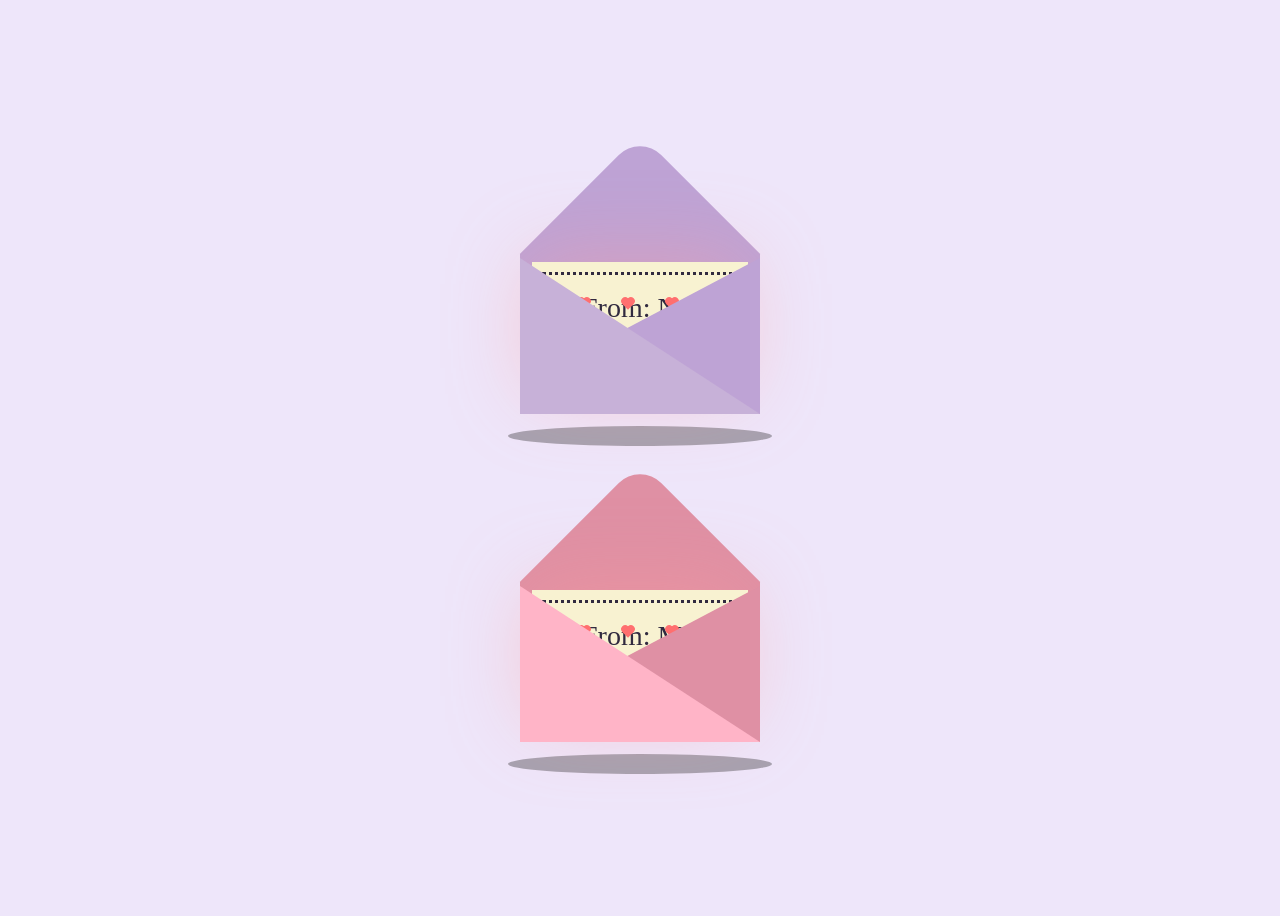
<file: index.html>
<!DOCTYPE html>
<html lang="en">
  <head>
    <meta charset="UTF-8" />
    <meta name="viewport" content="width=device-width, initial-scale=1.0" />
    <link rel="stylesheet" href="mothersday.css" />
    <script src="https://cdnjs.cloudflare.com/ajax/libs/jquery/3.5.1/jquery.min.js"></script>
    <title>Mother's Day</title>
  </head>
  <body>

  <div class="grid-container">
  <!--Nat's-->
  <div class="container1 bot-margin">  
    <div class="floating">
      <div class="envelope1"></div>
      <div class="front1"></div>
        <a href="natLetter.html"><div class="card1">
          <div class="text"><br>From: Nat </div>
          <div class="heart1"></div>
        </div></a>
        <div class="hearts">
          <div class="one"></div>
          <div class="two"></div>
          <div class="three"></div>
          <div class="four"></div>
          <div class="five"></div>
        </div>
      </div>
      <div class="shadow"></div>
    </div>

<!--Madi's-->

<div class="container2">  
  <div class="floating">
    <div class="envelope2"></div>
    <div class="front2"></div>
      <a href="madiLetter.html"><div class="card2">
        <div class="text"><br>From: Madi </div>
        <div class="heart2"></div>
      </div></a>
      <div class="hearts">
        <div class="one"></div>
        <div class="two"></div>
        <div class="three"></div>
        <div class="four"></div>
        <div class="five"></div>
      </div>
    </div>
    <div class="shadow"></div>
  </div>
</div>
</div>

    <script src="letter.js"></script>
  </body>
</html>
</file>
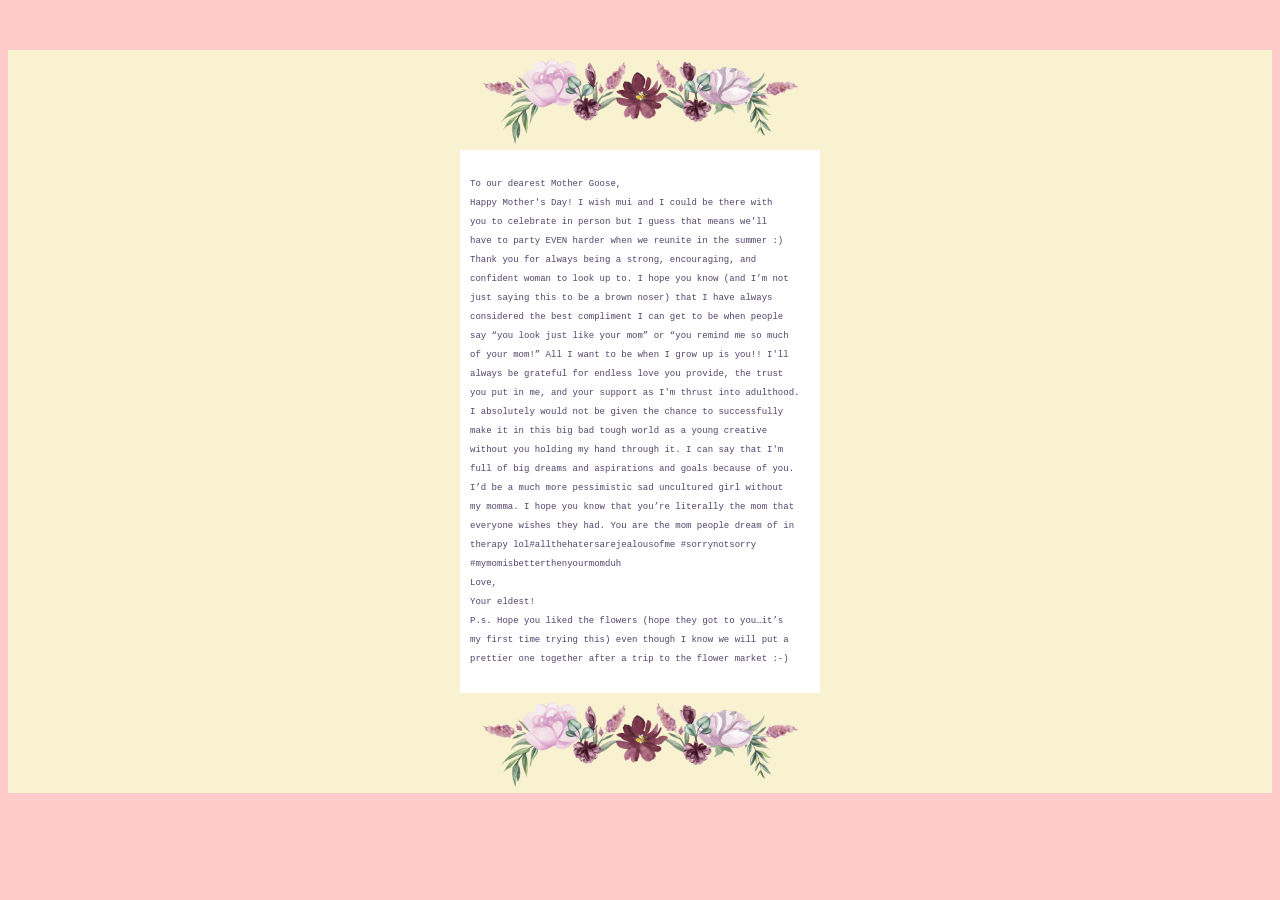
<file: madiLetter.html>
<!DOCTYPE html>
<html lang="en">
  <head>
    <meta charset="UTF-8" />
    <meta name="viewport" content="width=device-width, initial-scale=1.0" />
    <link rel="stylesheet" href="madiLetter.css" />
    <title>Mother's Day - Madi's Letter</title>
  </head>
  <body>
    <div class="container">
        <div class="decoration"></div>
        <div class="letter-typing">
            <p>To our dearest Mother Goose,</p>
            <p>Happy Mother's Day! I wish mui and I could be there with </p>
            <p>you to celebrate in person but I guess that means we'll </p>
            <p>have to party EVEN harder when we reunite in the summer :) </p>
            <p>Thank you for always being a strong, encouraging, and </p>
            <p>confident woman to look up to. I hope you know (and I’m not </p> 
            <p>just saying this to be a brown noser) that I have always </p>
            <p>considered the best compliment I can get to be when people </p>
            <p>say “you look just like your mom” or “you remind me so much </p>
            <p>of your mom!” All I want to be when I grow up is you!! I'll </p>
            <p>always be grateful for endless love you provide, the trust </p>
            <p>you put in me, and your support as I'm thrust into adulthood. </p>
            <p>I absolutely would not be given the chance to successfully </p>
            <p>make it in this big bad tough world as a young creative </p>
            <p>without you holding my hand through it. I can say that I'm </p>
            <p>full of big dreams and aspirations and goals because of you. </p>
            <p>I’d be a much more pessimistic sad uncultured girl without </p>
            <p>my momma. I hope you know that you’re literally the mom that </p>
            <p>everyone wishes they had. You are the mom people dream of in </p>
            <p>therapy lol#allthehatersarejealousofme #sorrynotsorry </p>
            <p>#mymomisbetterthenyourmomduh </p> 
            <p>Love, </p>
            <p>Your eldest! </p>
            <p>P.s. Hope you liked the flowers (hope they got to you…it’s </p>
            <p>my first time trying this) even though I know we will put a </p>
            <p>prettier one together after a trip to the flower market :-))</p>

            
        </div>
        <div class="decoration"></div>
    </div>
  </body>
</html>
</file>
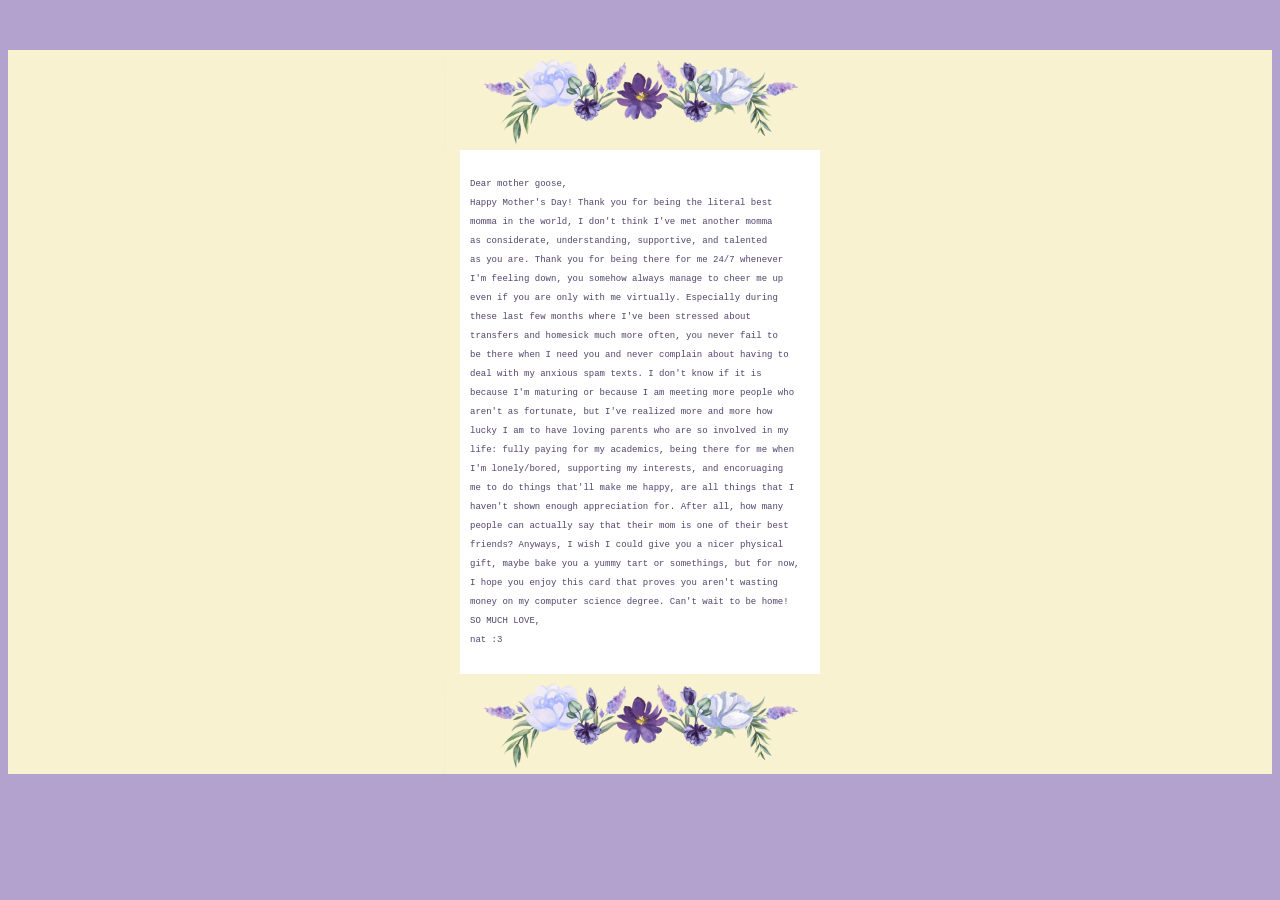
<file: natLetter.html>
<!DOCTYPE html>
<html lang="en">
  <head>
    <meta charset="UTF-8" />
    <meta name="viewport" content="width=device-width, initial-scale=1.0" />
    <link rel="stylesheet" href="natLetter.css" />
    <title>Mother's Day - Nat's Letter</title>
  </head>
  <body>
    <div class="container">
        <div class="decoration"></div>
        <div class="letter-typing">
            <p>Dear mother goose,</p>
            <p>Happy Mother's Day! Thank you for being the literal best </p>
            <p>momma in the world, I don't think I've met another momma </p>
            <p>as considerate, understanding, supportive, and talented </p>
            <p>as you are. Thank you for being there for me 24/7 whenever </p>
            <p>I'm feeling down, you somehow always manage to cheer me up </p> 
            <p>even if you are only with me virtually. Especially during </p>
            <p>these last few months where I've been stressed about </p>
            <p>transfers and homesick much more often, you never fail to </p>
            <p>be there when I need you and never complain about having to </p>
            <p>deal with my anxious spam texts. I don't know if it is </p>
            <p>because I'm maturing or because I am meeting more people who </p>
            <p>aren't as fortunate, but I've realized more and more how </p>
            <p>lucky I am to have loving parents who are so involved in my </p>
            <p>life: fully paying for my academics, being there for me when </p>
            <p>I'm lonely/bored, supporting my interests, and encoruaging </p>
            <p>me to do things that'll make me happy, are all things that I </p>
            <p>haven't shown enough appreciation for. After all, how many </p>
            <p>people can actually say that their mom is one of their best </p>
            <p>friends? Anyways, I wish I could give you a nicer physical </p>
            <p>gift, maybe bake you a yummy tart or somethings, but for now, </p> 
            <p>I hope you enjoy this card that proves you aren't wasting </p>
            <p>money on my computer science degree. Can't wait to be home!</p>
            <p>SO MUCH LOVE,
            <p>nat :3</p>
        </div>
        <div class="decoration"></div>
    </div>
  </body>
</html>
</file>
<file: mothersday.css>
body {
  display: flex;
  justify-content: center;
  align-items: center;
  height: 100vh;
  background-color: #eee6fa;
}

.grid-container {
  display: grid;
}

.container1, .container2 {
  position: relative;
}

.bot-margin {
  margin-bottom: 168px;
}

.floating {
  position: relative;
  top: 40px;
  cursor: pointer;
  animation: up 3s linear infinite;
}

@keyframes up {
  0%, 100% {
    transform: translateY(0);
  }
  50% {
    transform: translateY(-24px);
  }
}

.envelope1, .envelope2 {
  position: relative;
  width: 240px;
  height: 160px;
  background-color: #bea3d5; 
}

.envelope1:before, .envelope2:before {
  content: "";
  position: absolute;
  width: 170px;
  height: 170px;
  transform: rotate(45deg);
  top: -85px;
  left: 35px;
  border-radius: 30px 0 0 0;
  background-color: inherit;
}

.card1, .card2 {
  position: absolute;
  background-color: #f8f2d1;
  width: 216px;
  height: 136px;
  top: 8px;
  left: 12px;
  box-shadow: -4px -4px 80px rgba(255, 155, 155, 0.4);
}

.card1:before, .card2:before {
  content: "";
  position: absolute;
  border: 3px dotted #312a3f;
  width: 192px;
  height: 112px;
  left: 10px;
  top: 10px;
}

.text {
  position: absolute;
  font-family: "Brush Script MT", cursive;
  font-size: 28px;
  text-align: center;
  line-height: 20px;
  top: 16px;
  left: 50px;
  color: #312a3f;
}

.heart1, .heart2 {
  background-color: rgb(246, 153, 156);
  display: inline-block;
  height: 24px;
  margin: 0 8px;
  position: relative;
  top: 94px;
  left: 88px;
  transform: rotate(-45deg);
  width: 24px;
}

.heart2 {
  background-color: rgb(194, 164, 216);
}

.heart1:before, .heart1:after,
.heart2:before, .heart2:after {
  content: "";
  background-color: inherit;
  border-radius: 60%;
  height: 24px;
  position: absolute;
  width: 24px;
}

.heart1:before, .heart2:before {
  top: -12px;
  left: 0;
}

.heart1:after, .heart2:after {
  left: 12px;
  top: 0;
}

.hearts {
  position: absolute;
}

.one, .two, .three, .four, .five {
  background-color: rgb(255, 111, 111);
  display: inline-block;
  height: 8px;
  margin: 0 8px;
  position: relative;
  transform: rotate(-45deg);
  width: 8px;
  bottom: 120px;
}

.one:before, .one:after,
.two:before, .two:after,
.three:before, .three:after,
.four:before, .four:after,
.five:before, .five:after {
  content: "";
  background-color: rgb(255, 111, 111);
  border-radius: 50%;
  height: 8px;
  position: absolute;
  width: 8px;
}

.one:before, .two:before, .three:before, .four:before, .five:before {
  top: -4px;
  left: 0;
}

.one:after, .two:after, .three:after, .four:after, .five:after {
  left: 4px;
  top: 0;
}

.one {
  left: 8px;
  animation: heart 1s ease-out infinite;
}

.two {
  left: 24px;
  animation: heart 3s ease-out infinite;
}

.three {
  left: 40px;
  animation: heart 1.5s ease-out infinite;
}

.four {
  left: 56px;
  animation: heart 2.2s ease-out infinite;
}

.five {
  left: 72px;
  animation: heart 1.7s ease-out infinite;
}

@keyframes heart {
  0% {
    transform: translateY(0) rotate(-45deg) scale(0.3);
    opacity: 1;
  }
  100% {
    transform: translateY(-120px) rotate(-45deg) scale(1.3);
    opacity: 0.5;
  }
}

.front1, .front2 {
  position: absolute;
  border-right: 144px solid #bea3d5; 
  border-top: 76px solid transparent;
  border-bottom: 80px solid transparent;
  left: 96px;
  top: 4px;
  width: 0;
  height: 0;
  z-index: 10;
}

.front1:before, .front2:before {
  position: absolute;
  content: "";
  border-left: 240px solid #c7b1d8;
  border-top: 156px solid transparent;
  left: -96px;
  top: -76px;
  width: 0;
  height: 0;
}

.shadow {
  position: absolute;
  width: 264px;
  height: 20px;
  border-radius: 50%;
  background-color: rgba(0, 0, 0, 0.3);
  top: 212px;
  left: -12px;
  animation: scale 3s linear infinite;
  z-index: -1;
}

@keyframes scale {
  0%, 100% {
    transform: scaleX(1);
  }
  50% {
    transform: scaleX(0.85);
  }
}

.envelope2 {
  background-color: #df90a4;
}

.envelope2:before {
  background-color: #df90a4;
}

.front2 {
  border-right-color: #df90a4;
}

.front2:before {
  border-left-color: #ffb4c7;
}

@media screen and (min-width: 1400px) {
  .grid-container {
    display: flex;
  }

  .container1, .container2 {
    position: relative;
    margin: 40px;
  }

  .bot-margin {
    margin-bottom: 0px;
  }
}
</file>
<file: madiLetter.css>
body {
  background-color: #ffcaca;
}

.container {
  background-color: #f8f2d1;
  width: 100%;
  margin: 50px auto;
}

.decoration {
  background-image: url("madiBorder.png");
  height: 100px;
  background-size: contain;
  background-repeat: no-repeat;
  background-position: center;
 
}

.letter-typing {
  margin: 0 auto;
  max-width: 350px;
  background-color: white;
  padding: 20px 0px 20px 10px;
}

.letter-typing p {
  border-right: 2.4px solid #51446b; 
  font-family: Courier, monospace;
  font-size: 9px;
  color: #51446b;
  white-space: nowrap;
  overflow: hidden;
}

.letter-typing p:nth-child(1) {
  width: 170px;
  animation: type2 2s steps(18, end) forwards;
}

.letter-typing p:nth-child(2) {
  width: 320px;
  opacity: 0;
  animation: type2 4s steps(56, end) 2s forwards;
}

.letter-typing p:nth-child(3) {
  width: 320px;
  opacity: 0;
  animation: type2 4s steps(56, end) 6s forwards;
}

.letter-typing p:nth-child(4) {
  width: 330px;
  opacity: 0;
  animation: type2 4s steps(56, end) 10s forwards;
}

.letter-typing p:nth-child(5) {
  width: 310px;
  opacity: 0;
  animation: type2 4s steps(56, end) 14s forwards;
}

.letter-typing p:nth-child(6) {
  width: 330px;
  opacity: 0;
  animation: type2 4s steps(56, end) 18s forwards;
}

.letter-typing p:nth-child(7) {
  width: 310px;
  opacity: 0;
  animation: type2 4s steps(56, end) 22s forwards;
}

.letter-typing p:nth-child(8) {
  width: 320px;
  opacity: 0;
  animation: type2 4s steps(56, end) 26s forwards;
}

.letter-typing p:nth-child(9) {
  width: 325px;
  opacity: 0;
  animation: type2 4s steps(56, end) 30s forwards;
}

.letter-typing p:nth-child(10) {
  width: 325px;
  opacity: 0;
  animation: type2 4s steps(56, end) 34s forwards;
}

.letter-typing p:nth-child(11) {
  width: 330px;
  opacity: 0;
  animation: type2 4s steps(56, end) 38s forwards;
}

.letter-typing p:nth-child(12) {
  width: 340px;
  opacity: 0;
  animation: type2 4s steps(56, end) 42s forwards;
}

.letter-typing p:nth-child(13) {
  width: 335px;
  opacity: 0;
  animation: type2 4s steps(56, end) 46s forwards;
}

.letter-typing p:nth-child(14) {
  width: 320px;
  opacity: 0;
  animation: type2 4s steps(56, end) 50s forwards;
}

.letter-typing p:nth-child(15) {
  width: 340px;
  opacity: 0;
  animation: type2 4s steps(56, end) 54s forwards;
}

.letter-typing p:nth-child(16) {
  width: 340px;
  opacity: 0;
  animation: type2 4s steps(56, end) 58s forwards;
}

.letter-typing p:nth-child(17) {
  width: 340px;
  opacity: 0;
  animation: type2 4s steps(56, end) 62s forwards;
}

.letter-typing p:nth-child(18) {
  width: 340px;
  opacity: 0;
  animation: type2 4s steps(56, end) 66s forwards;
}

.letter-typing p:nth-child(19) {
  width: 340px;
  opacity: 0;
  animation: type2 4s steps(56, end) 70s forwards;
}

.letter-typing p:nth-child(20) {
  width: 300px;
  opacity: 0;
  animation: type2 4s steps(56, end) 74s forwards;
}

.letter-typing p:nth-child(21) {
  width: 170px;
  opacity: 0;
  animation: type2 2s steps(30, end) 78s forwards;
}

.letter-typing p:nth-child(22) {
  width: 48px;
  opacity: 0;
  animation: type2 1s steps(6, end) 80s forwards;
}

.letter-typing p:nth-child(23) {
  width: 85px;
  opacity: 0;
  animation: type2 1s steps(10, end) 81s forwards;
}

.letter-typing p:nth-child(24) {
  width: 320px;
  opacity: 0;
  animation: type2 4s steps(56, end) 83s forwards;
}

.letter-typing p:nth-child(25) {
  width: 320px;
  opacity: 0;
  animation: type2 4s steps(56, end) 87s forwards;
}

.letter-typing p:nth-child(26) {
  width: 320px;
  opacity: 0;
  animation: type2 4s steps(56, end) 91s forwards;
}

@keyframes type2 {
  0% { width: 0; }
  1% { opacity: 1; }
  99.9% { border-right: 2.4px solid #51446b; }
  100% { opacity: 1; border: none; }
}

/*desktop*/
@media screen and (min-width: 1400px) {
  .letter-typing {
    margin: 0 auto;
    max-width: 640px;
    background-color: white;
    padding: 20px 0px 20px 20px;
  }

  .container {
    background-color: #f8f2d1;
    width: 50%;
    margin: 50px auto;
  }

  .decoration{
    height: 125px;
  }
  
  .letter-typing p {
    border-right: 2.4px solid #51446b; 
    font-family: Courier, monospace;
    font-size: 17px;
    color: #51446b;
    white-space: nowrap;
    overflow: hidden;
  }
  
  .letter-typing p:nth-child(1) {
    width: 300px;
    animation: type2 2s steps(18, end) forwards;
  }
  
  .letter-typing p:nth-child(2) {
    width: 600px;
    opacity: 0;
    animation: type2 4s steps(56, end) 2s forwards;
  }
  
  .letter-typing p:nth-child(3) {
    width: 600px;
    opacity: 0;
    animation: type2 4s steps(56, end) 6s forwards;
  }
  
  .letter-typing p:nth-child(4) {
    width: 620px;
    opacity: 0;
    animation: type2 4s steps(56, end) 10s forwards;
  }
  
  .letter-typing p:nth-child(5) {
    width: 580px;
    opacity: 0;
    animation: type2 4s steps(56, end) 14s forwards;
  }
  
  .letter-typing p:nth-child(6) {
    width: 620px;
    opacity: 0;
    animation: type2 4s steps(56, end) 18s forwards;
  }
  
  .letter-typing p:nth-child(7) {
    width: 580px;
    opacity: 0;
    animation: type2 4s steps(56, end) 22s forwards;
  }
  
  .letter-typing p:nth-child(8) {
    width: 600px;
    opacity: 0;
    animation: type2 4s steps(56, end) 26s forwards;
  }
  
  .letter-typing p:nth-child(9) {
    width: 610px;
    opacity: 0;
    animation: type2 4s steps(56, end) 30s forwards;
  }
  
  .letter-typing p:nth-child(10) {
    width: 605px;
    opacity: 0;
    animation: type2 4s steps(56, end) 34s forwards;
  }
  
  .letter-typing p:nth-child(11) {
    width: 620px;
    opacity: 0;
    animation: type2 4s steps(56, end) 38s forwards;
  }
  
  .letter-typing p:nth-child(12) {
    width: 640px;
    opacity: 0;
    animation: type2 4s steps(56, end) 42s forwards;
  }
  
  .letter-typing p:nth-child(13) {
    width: 630px;
    opacity: 0;
    animation: type2 4s steps(56, end) 46s forwards;
  }
  
  .letter-typing p:nth-child(14) {
    width: 600px;
    opacity: 0;
    animation: type2 4s steps(56, end) 50s forwards;
  }
  
  .letter-typing p:nth-child(15) {
    width: 640px;
    opacity: 0;
    animation: type2 4s steps(56, end) 54s forwards;
  }
  
  .letter-typing p:nth-child(16) {
    width: 640px;
    opacity: 0;
    animation: type2 4s steps(56, end) 58s forwards;
  }
  
  .letter-typing p:nth-child(17) {
    width: 640px;
    opacity: 0;
    animation: type2 4s steps(56, end) 62s forwards;
  }
  
  .letter-typing p:nth-child(18) {
    width: 640px;
    opacity: 0;
    animation: type2 4s steps(56, end) 66s forwards;
  }
  
  .letter-typing p:nth-child(19) {
    width: 640px;
    opacity: 0;
    animation: type2 4s steps(56, end) 70s forwards;
  }
  
  .letter-typing p:nth-child(20) {
    width: 560px;
    opacity: 0;
    animation: type2 4s steps(56, end) 74s forwards;
  }
  
  .letter-typing p:nth-child(21) {
    width: 300px;
    opacity: 0;
    animation: type2 2s steps(30, end) 78s forwards;
  }
  
  .letter-typing p:nth-child(22) {
    width: 75px;
    opacity: 0;
    animation: type2 1s steps(6, end) 80s forwards;
  }
  
  .letter-typing p:nth-child(23) {
    width: 130px;
    opacity: 0;
    animation: type2 2s steps(10, end) 81s forwards;
  }
  
  .letter-typing p:nth-child(24) {
    width: 600px;
    opacity: 0;
    animation: type2 4s steps(56, end) 83s forwards;
  }
  
  .letter-typing p:nth-child(25) {
    width: 600px;
    opacity: 0;
    animation: type2 4s steps(56, end) 87s forwards;
  }

  .letter-typing p:nth-child(26) {
    width: 600px;
    opacity: 0;
    animation: type2 4s steps(56, end) 91s forwards;
  }
}
</file>
<file: natLetter.css>
body {
  background-color: #b3a1ce;
}

.container {
  background-color: #f8f2d1;
  width: 100%;
  margin: 50px auto;
}

.decoration {
  background-image: url("natBorder.png");
  height: 100px;
  background-size: contain;
  background-repeat: no-repeat;
  background-position: center;
 
}

.letter-typing {
  margin: 0 auto;
  max-width: 350px;
  background-color: white;
  padding: 20px 0px 20px 10px;
}

.letter-typing p {
  border-right: 2.4px solid #51446b; 
  font-family: Courier, monospace;
  font-size: 9px;
  color: #51446b;
  white-space: nowrap;
  overflow: hidden;
}

.letter-typing p:nth-child(1) {
  width: 110px;
  animation: type2 2s steps(18, end) forwards;
}

.letter-typing p:nth-child(2) {
  width: 310px;
  opacity: 0;
  animation: type2 4s steps(56, end) 2s forwards;
}

.letter-typing p:nth-child(3) {
  width: 310px;
  opacity: 0;
  animation: type2 4s steps(56, end) 6s forwards;
}

.letter-typing p:nth-child(4) {
  width: 320px;
  opacity: 0;
  animation: type2 4s steps(56, end) 10s forwards;
}

.letter-typing p:nth-child(5) {
  width: 320px;
  opacity: 0;
  animation: type2 4s steps(56, end) 14s forwards;
}

.letter-typing p:nth-child(6) {
  width: 320px;
  opacity: 0;
  animation: type2 4s steps(56, end) 18s forwards;
}

.letter-typing p:nth-child(7) {
  width: 310px;
  opacity: 0;
  animation: type2 4s steps(56, end) 22s forwards;
}

.letter-typing p:nth-child(8) {
  width: 310px;
  opacity: 0;
  animation: type2 4s steps(56, end) 26s forwards;
}

.letter-typing p:nth-child(9) {
  width: 330px;
  opacity: 0;
  animation: type2 4s steps(56, end) 30s forwards;
}

.letter-typing p:nth-child(10) {
  width: 330px;
  opacity: 0;
  animation: type2 4s steps(56, end) 34s forwards;
}

.letter-typing p:nth-child(11) {
  width: 315px;
  opacity: 0;
  animation: type2 4s steps(56, end) 38s forwards;
}

.letter-typing p:nth-child(12) {
  width: 330px;
  opacity: 0;
  animation: type2 4s steps(56, end) 42s forwards;
}

.letter-typing p:nth-child(13) {
  width: 325px;
  opacity: 0;
  animation: type2 4s steps(56, end) 46s forwards;
}

.letter-typing p:nth-child(14) {
  width: 330px;
  opacity: 0;
  animation: type2 4s steps(56, end) 50s forwards;
}

.letter-typing p:nth-child(15) {
  width: 330px;
  opacity: 0;
  animation: type2 4s steps(56, end) 54s forwards;
}

.letter-typing p:nth-child(16) {
  width: 330px;
  opacity: 0;
  animation: type2 4s steps(56, end) 58s forwards;
}

.letter-typing p:nth-child(17) {
  width: 330px;
  opacity: 0;
  animation: type2 4s steps(56, end) 62s forwards;
}

.letter-typing p:nth-child(18) {
  width: 330px;
  opacity: 0;
  animation: type2 4s steps(56, end) 66s forwards;
}

.letter-typing p:nth-child(19) {
  width: 330px;
  opacity: 0;
  animation: type2 4s steps(56, end) 70s forwards;
}

.letter-typing p:nth-child(20) {
  width: 330px;
  opacity: 0;
  animation: type2 4s steps(56, end) 74s forwards;
}

.letter-typing p:nth-child(21) {
  width: 330px;
  opacity: 0;
  animation: type2 4s steps(56, end) 78s forwards;
}

.letter-typing p:nth-child(22) {
  width: 330px;
  opacity: 0;
  animation: type2 4s steps(56, end) 82s forwards;
}

.letter-typing p:nth-child(23) {
  width: 330px;
  opacity: 0;
  animation: type2 4s steps(56, end) 86s forwards;
}

.letter-typing p:nth-child(24) {
  width: 75px;
  opacity: 0;
  animation: type2 1s steps(12, end) 90s forwards;
}

.letter-typing p:nth-child(25) {
  width: 40px;
  opacity: 0;
  animation: type2 1s steps(6, end) 91s forwards;
}

@keyframes type2 {
  0% { width: 0; }
  1% { opacity: 1; }
  99.9% { border-right: 2.4px solid #51446b; }
  100% { opacity: 1; border: none; }
}

/*desktop*/
@media screen and (min-width: 1400px) {
  .letter-typing {
    margin: 0 auto;
    max-width: 640px;
    background-color: white;
    padding: 20px 0px 20px 20px;
  }

  .container {
    background-color: #f8f2d1;
    width: 50%;
    margin: 50px auto;
  }

  .decoration{
    height: 125px;
  }
  
  .letter-typing p {
    border-right: 2.4px solid #51446b; 
    font-family: Courier, monospace;
    font-size: 17px;
    color: #51446b;
    white-space: nowrap;
    overflow: hidden;
  }
  
  .letter-typing p:nth-child(1) {
    width: 200px;
    animation: type2 2s steps(18, end) forwards;
  }
  
  .letter-typing p:nth-child(2) {
    width: 600px;
    opacity: 0;
    animation: type2 4s steps(56, end) 2s forwards;
  }
  
  .letter-typing p:nth-child(3) {
    width: 600px;
    opacity: 0;
    animation: type2 4s steps(56, end) 6s forwards;
  }
  
  .letter-typing p:nth-child(4) {
    width: 620px;
    opacity: 0;
    animation: type2 4s steps(56, end) 10s forwards;
  }
  
  .letter-typing p:nth-child(5) {
    width: 620px;
    opacity: 0;
    animation: type2 4s steps(56, end) 14s forwards;
  }
  
  .letter-typing p:nth-child(6) {
    width: 620px;
    opacity: 0;
    animation: type2 4s steps(56, end) 18s forwards;
  }
  
  .letter-typing p:nth-child(7) {
    width: 580px;
    opacity: 0;
    animation: type2 4s steps(56, end) 22s forwards;
  }
  
  .letter-typing p:nth-child(8) {
    width: 560px;
    opacity: 0;
    animation: type2 4s steps(56, end) 26s forwards;
  }
  
  .letter-typing p:nth-child(9) {
    width: 640px;
    opacity: 0;
    animation: type2 4s steps(56, end) 30s forwards;
  }
  
  .letter-typing p:nth-child(10) {
    width: 605px;
    opacity: 0;
    animation: type2 4s steps(56, end) 34s forwards;
  }
  
  .letter-typing p:nth-child(11) {
    width: 620px;
    opacity: 0;
    animation: type2 4s steps(56, end) 38s forwards;
  }
  
  .letter-typing p:nth-child(12) {
    width: 640px;
    opacity: 0;
    animation: type2 4s steps(56, end) 42s forwards;
  }
  
  .letter-typing p:nth-child(13) {
    width: 630px;
    opacity: 0;
    animation: type2 4s steps(56, end) 46s forwards;
  }
  
  .letter-typing p:nth-child(14) {
    width: 640px;
    opacity: 0;
    animation: type2 4s steps(56, end) 50s forwards;
  }
  
  .letter-typing p:nth-child(15) {
    width: 640px;
    opacity: 0;
    animation: type2 4s steps(56, end) 54s forwards;
  }
  
  .letter-typing p:nth-child(16) {
    width: 640px;
    opacity: 0;
    animation: type2 4s steps(56, end) 58s forwards;
  }
  
  .letter-typing p:nth-child(17) {
    width: 640px;
    opacity: 0;
    animation: type2 4s steps(56, end) 62s forwards;
  }
  
  .letter-typing p:nth-child(18) {
    width: 640px;
    opacity: 0;
    animation: type2 4s steps(56, end) 66s forwards;
  }
  
  .letter-typing p:nth-child(19) {
    width: 640px;
    opacity: 0;
    animation: type2 4s steps(56, end) 70s forwards;
  }
  
  .letter-typing p:nth-child(20) {
    width: 640px;
    opacity: 0;
    animation: type2 4s steps(56, end) 74s forwards;
  }
  
  .letter-typing p:nth-child(21) {
    width: 640px;
    opacity: 0;
    animation: type2 4s steps(56, end) 78s forwards;
  }
  
  .letter-typing p:nth-child(22) {
    width: 640px;
    opacity: 0;
    animation: type2 4s steps(56, end) 82s forwards;
  }
  
  .letter-typing p:nth-child(23) {
    width: 640px;
    opacity: 0;
    animation: type2 4s steps(56, end) 86s forwards;
  }
  
  .letter-typing p:nth-child(24) {
    width: 130px;
    opacity: 0;
    animation: type2 1s steps(12, end) 90s forwards;
  }
  
  .letter-typing p:nth-child(25) {
    width: 60px;
    opacity: 0;
    animation: type2 1s steps(6, end) 91s forwards;
  }
}
</file>
